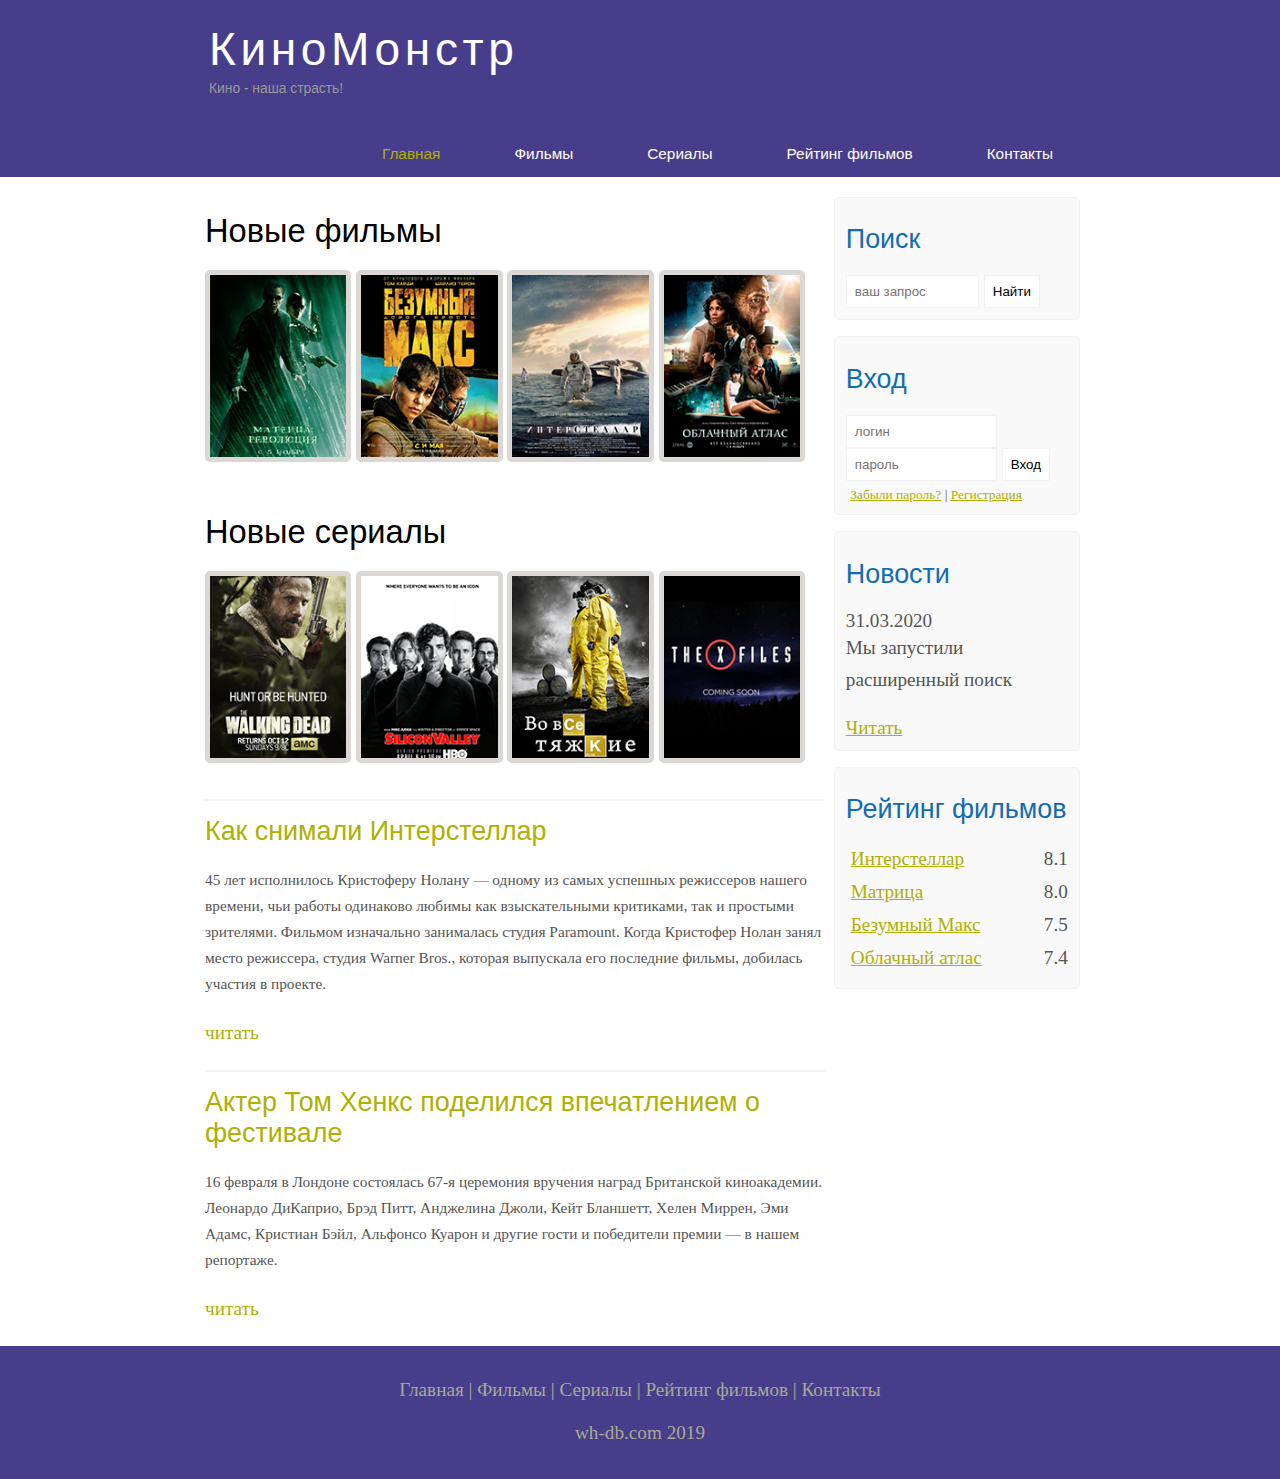
<file: kinomonster/index.html>
<!DOCTYPE html>
<html lang="en">
<head>
	<meta charset="UTF-8">
	<meta name="viewport" content="width=device-width initial-scale=1.0">
	<title>Главная страница</title>
	<meta name="description" content="Киномонстр - это портал о кино">
	<meta name="keywords" content="фильмы, фильмы онлайн, hd">
	<link rel="stylesheet" type="text/css" href="assets/css/style.css">
</head>
<body>

	<div class="main">
		<div class="header">
			<div class="logo">
				<div class="logotext">
					<h1><a href="index.html">КиноМонстр</a></h1>
					<h2>Кино - наша страсть!</h2>
				</div>
			</div>
			<div class="menubar">
				<ul class="menu">
					<li class="selected"><a href="index.html">Главная</a> </li>
					<li><a href="films.html">Фильмы</a> </li>
					<li><a href="#">Сериалы</a> </li>
					<li><a href="rating.html">Рейтинг фильмов</a> </li>
					<li><a href="contact.html">Контакты</a> </li>
				</ul>
			</div>
		</div>
		<div class="site_content">
			<div class="sidebar_container">
				<div class="sidebar">
					<h2>Поиск</h2>
					<form method="post" action="#" id="search_form">
						<input type="search" name="search_field" placeholder="ваш запрос"/>
						<input type="submit" class="btn" value="Найти"/>
					</form>
				</div>

				<div class="sidebar">
					<h2>Вход</h2>
					<form method="post" action="#" id="login">
						<input type="text" name="login_field" placeholder="логин"/>
						<input type="password" name="password_field" placeholder="пароль"/>
						<input type="submit" class="btn" value="Вход"/>
						<div class="lables_passreg_text">
							<span><a href="#">Забыли пароль?</a></span> | <span><a href="#">Регистрация</a></span>
						</div>
					</form>
				</div>

				<div class="sidebar">
					<h2>Новости</h2>
					<span>31.03.2020</span>
					<p>Мы запустили расширенный поиск</p>
					<a href="#">Читать</a>
				</div>

				<div class="sidebar">
					<h2>Рейтинг фильмов</h2>
					<ul>
						<li><a href="show.html">Интерстеллар</a><span class="rating_sidebar">8.1</span></li>
						<li><a href="show3.html">Матрица</a><span class="rating_sidebar">8.0</span></li>
						<li><a href="show2.html">Безумный Макс</a><span class="rating_sidebar">7.5</span></li>
						<li><a href="show4.html">Облачный атлас</a><span class="rating_sidebar">7.4</span></li>
					</ul>
				</div>
			</div>

			<div class="content">
				<h1>Новые фильмы</h1>
				<div class="films_block">
					<a href="#"><img src="assets/img/matrix.png"></a>
					<a href="#"><img src="assets/img/max.png"></a>
					<a href="#"><img src="assets/img/inter.png"></a>
					<a href="#"><img src="assets/img/cloud.png"></a>
				</div>

				<h1>Новые сериалы</h1>
				<div class="films_block">
					<a href="#"><img src="assets/img/dead.png"></a>
					<a href="#"><img src="assets/img/silicon.png"></a>
					<a href="#"><img src="assets/img/breakingbad.png"></a>
					<a href="#"><img src="assets/img/xfiles.png"></a>
				</div>

				<div class="posts">

					<hr>
					<h2><a href="#">Как снимали Интерстеллар</a></h2>
					<div class="posts_content">
						<p>
							45 лет исполнилось Кристоферу Нолану — одному из самых успешных режиссеров нашего времени, чьи работы одинаково любимы как взыскательными критиками, так и простыми зрителями. Фильмом изначально занималась студия Paramount. Когда Кристофер Нолан занял место режиссера, студия Warner Bros., которая выпускала его последние фильмы, добилась участия в проекте.
						</p>

					</div>
					<p><a href="#">читать</a></p>

					<hr>
		            <h2><a href="#">Актер Том Хенкс поделился впечатлением о фестивале</a></h2>
		            <div class="posts_content">
		              <p>16 февраля в Лондоне состоялась 67-я церемония вручения наград Британской киноакадемии. Леонардо ДиКаприо, Брэд Питт, Анджелина Джоли, Кейт Бланшетт, Хелен Миррен, Эми Адамс, Кристиан Бэйл, Альфонсо Куарон и другие гости и победители премии — в нашем репортаже.</p>
		            </div>
		            <p><a href="#">читать</a></p>

				</div>

			</div>
		</div>

		<div class="footer">
			<p>
				<a href="index.html">Главная</a> |
				<a href="films.html">Фильмы</a> |
				<a href="#">Сериалы</a> |
				<a href="rating.html">Рейтинг фильмов</a> |
				<a href="contact.html">Контакты</a>
			</p>
			<p>wh-db.com 2019</p>
		</div>
	</div>

</body>
</html>
</file>
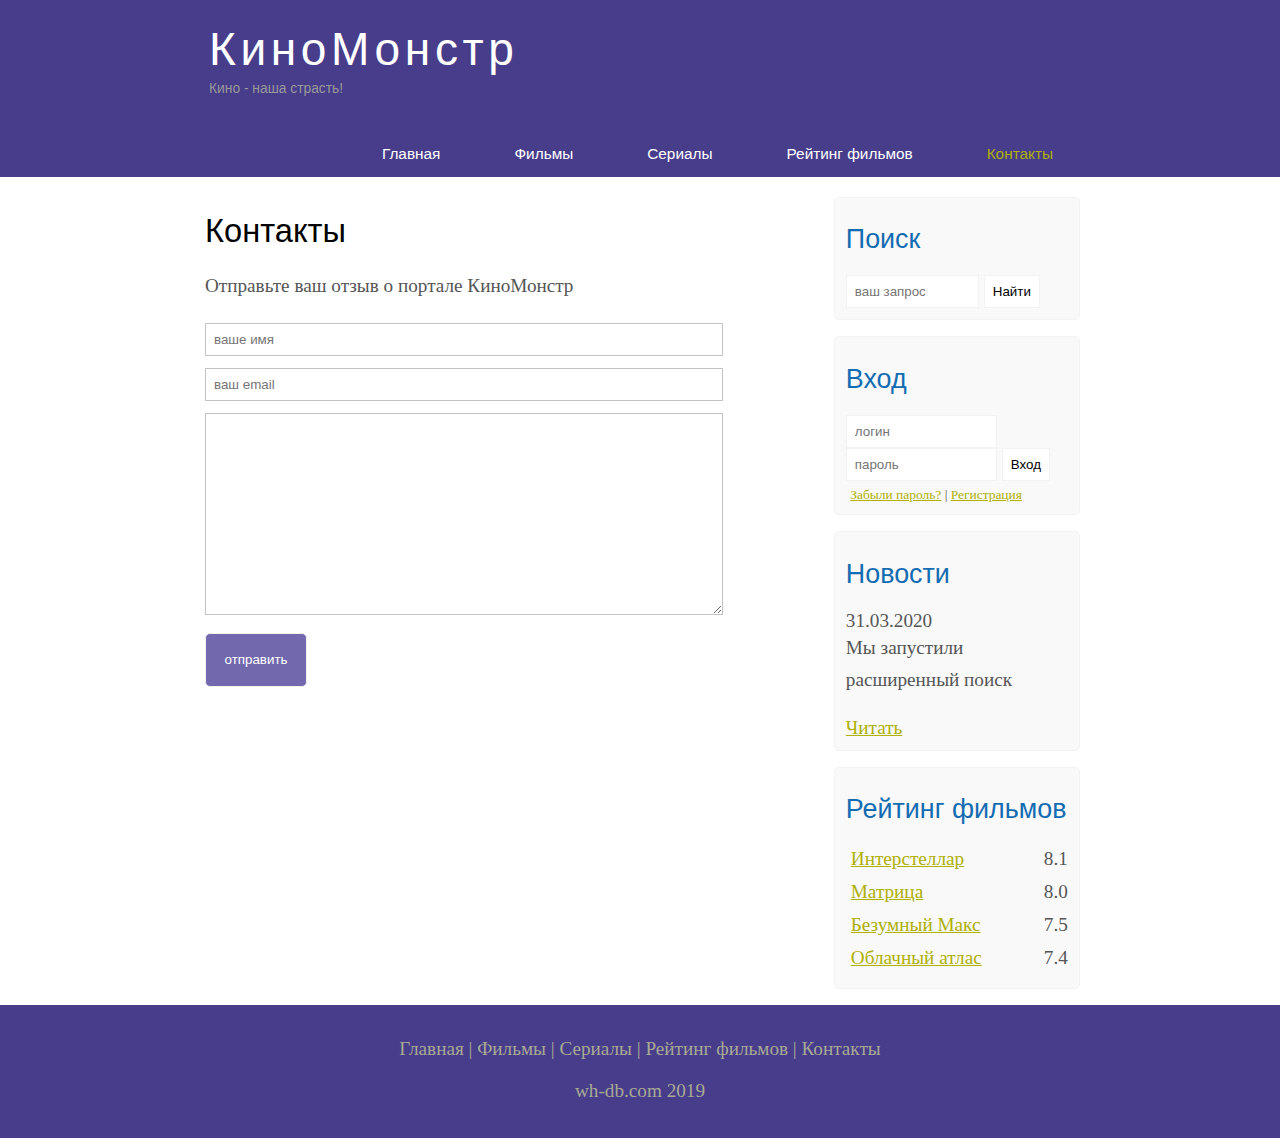
<file: kinomonster/contact.html>
<!DOCTYPE html>
<html lang="en">
<head>
	<meta charset="UTF-8">
	<meta name="viewport" content="width=device-width initial-scale=1.0">
	<title>Контакты</title>
	<meta name="description" content="Киномонстр - это портал о кино">
	<meta name="keywords" content="фильмы, фильмы онлайн, hd">
	<link rel="stylesheet" type="text/css" href="assets/css/style.css">
</head>
<body>

	<div class="main">
		<div class="header">
			<div class="logo">
				<div class="logotext">
					<h1><a href="index.html">КиноМонстр</a></h1>
					<h2>Кино - наша страсть!</h2>
				</div>
			</div>
			<div class="menubar">
				<ul class="menu">
					<li><a href="index.html">Главная</a> </li>
					<li><a href="films.html">Фильмы</a> </li>
					<li><a href="#">Сериалы</a> </li>
					<li><a href="rating.html">Рейтинг фильмов</a> </li>
					<li class="selected"><a href="#">Контакты</a> </li>
				</ul>
			</div>
		</div>
		<div class="site_content">
			<div class="sidebar_container">
				<div class="sidebar">
					<h2>Поиск</h2>
					<form method="post" action="#" id="search_form">
						<input type="search" name="search_field" placeholder="ваш запрос"/>
						<input type="submit" class="btn" value="Найти"/>
					</form>
				</div>

				<div class="sidebar">
					<h2>Вход</h2>
					<form method="post" action="#" id="login">
						<input type="text" name="login_field" placeholder="логин"/>
						<input type="password" name="password_field" placeholder="пароль"/>
						<input type="submit" class="btn" value="Вход"/>
						<div class="lables_passreg_text">
							<span><a href="#">Забыли пароль?</a></span> | <span><a href="#">Регистрация</a></span>
						</div>
					</form>
				</div>

				<div class="sidebar">
					<h2>Новости</h2>
					<span>31.03.2020</span>
					<p>Мы запустили расширенный поиск</p>
					<a href="#">Читать</a>
				</div>

				<div class="sidebar">
					<h2>Рейтинг фильмов</h2>
					<ul>
						<li><a href="show.html">Интерстеллар</a><span class="rating_sidebar">8.1</span></li>
						<li><a href="show3.html">Матрица</a><span class="rating_sidebar">8.0</span></li>
						<li><a href="show2.html">Безумный Макс</a><span class="rating_sidebar">7.5</span></li>
						<li><a href="show4.html">Облачный атлас</a><span class="rating_sidebar">7.4</span></li>
					</ul>
				</div>
			</div>

			<div class="content">
				
				<h1>Контакты</h1>
				<p>Отправьте ваш отзыв о портале КиноМонстр</p>
	
				<div class="send send_contact">	
					<form method="post" action="#" id="contact">
						<input type="text" name="review_name" placeholder="ваше имя">
						<input type="text" name="review_email" placeholder="ваш email">
						<textarea name="review_text"></textarea>
						<input class="btn" type="submit" value="отправить">
					</form>
				</div>
			</div>

		</div>

		<div class="footer">
			<p>
				<a href="index.html">Главная</a> |
				<a href="films.html">Фильмы</a> |
				<a href="#">Сериалы</a> |
				<a href="rating.html">Рейтинг фильмов</a> |
				<a href="contact.html">Контакты</a>
			</p>
			<p>wh-db.com 2019</p>
		</div>
	</div>

</body>
</html>
</file>
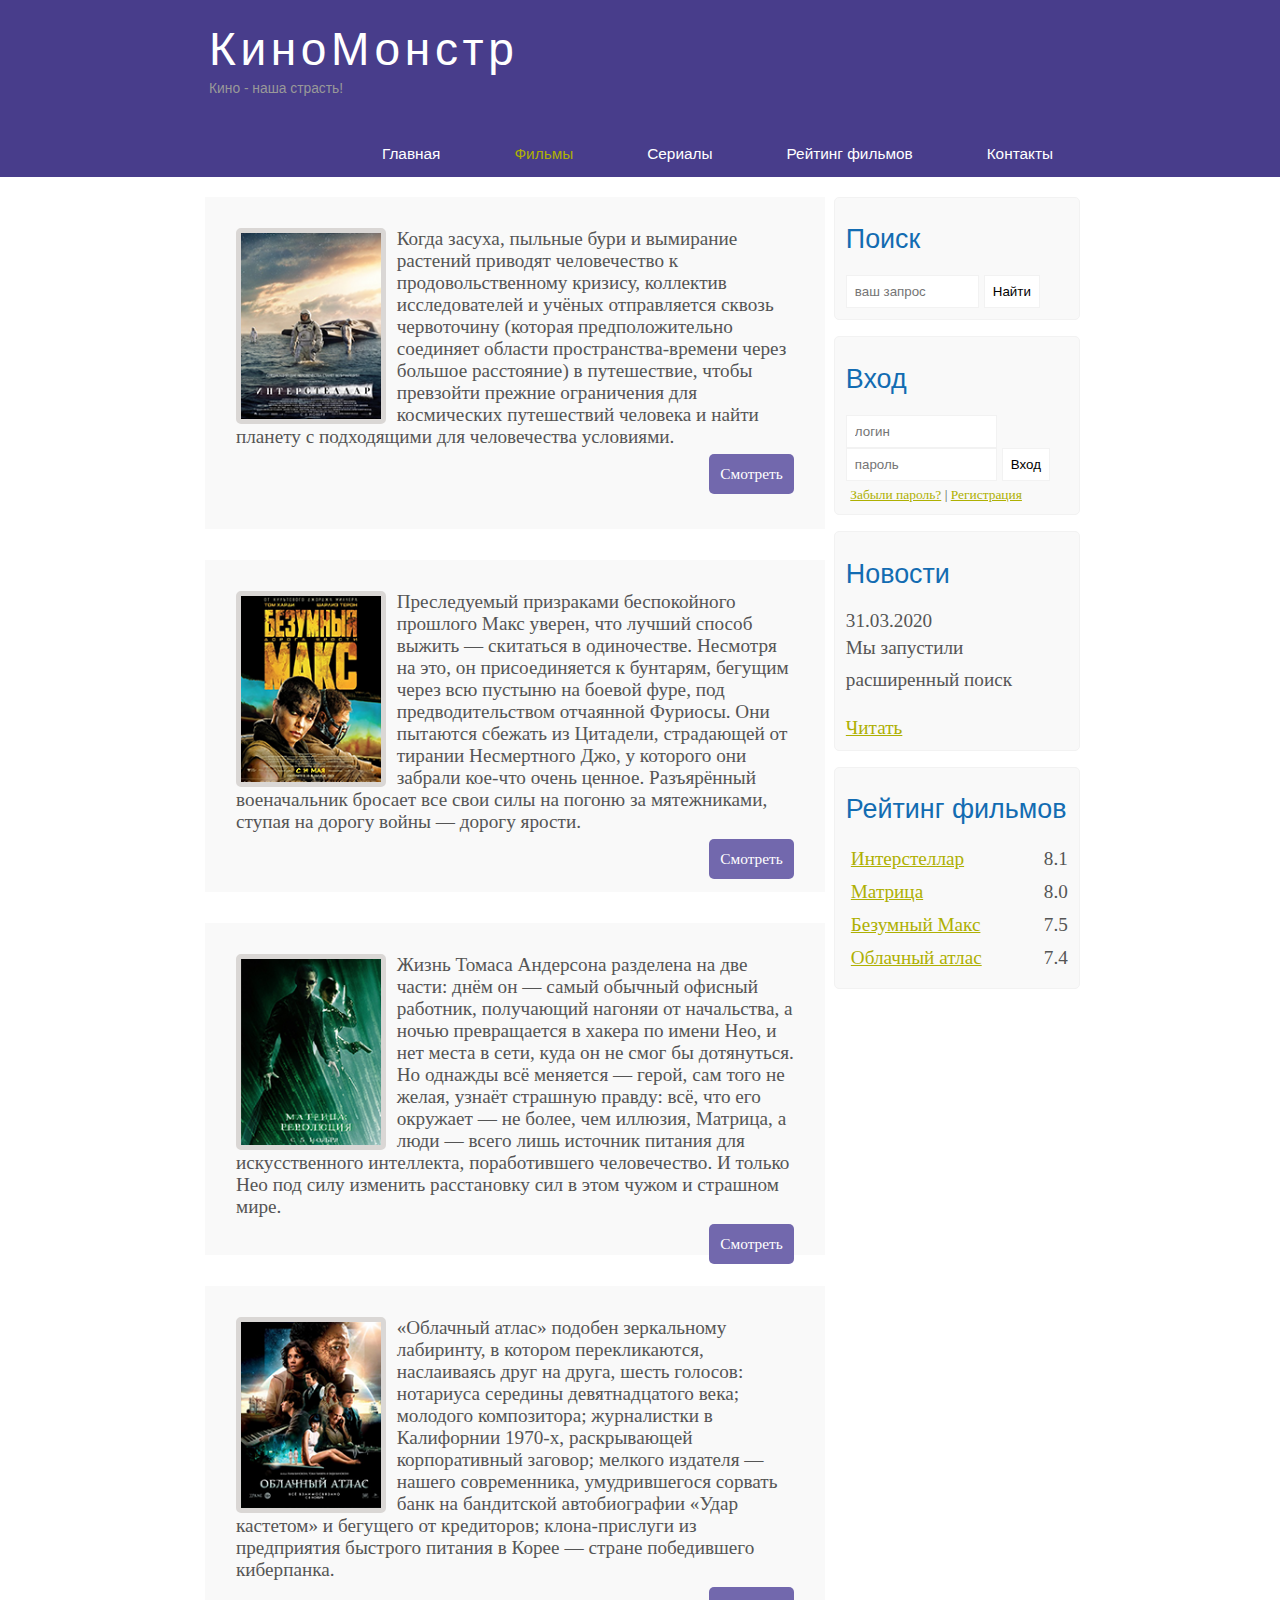
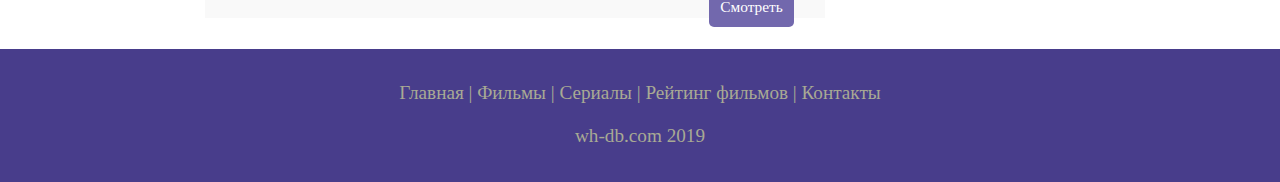
<file: kinomonster/films.html>
<!DOCTYPE html>
<html lang="en">
<head>
	<meta charset="UTF-8">
	<meta name="viewport" content="width=device-width initial-scale=1.0">
	<title>Фильмы</title>
	<meta name="description" content="Киномонстр - это портал о кино">
	<meta name="keywords" content="фильмы, фильмы онлайн, hd">
	<link rel="stylesheet" type="text/css" href="assets/css/style.css">
</head>
<body>

	<div class="main">
		<div class="header">
			<div class="logo">
				<div class="logotext">
					<h1><a href="index.html">КиноМонстр</a></h1>
					<h2>Кино - наша страсть!</h2>
				</div>
			</div>
			<div class="menubar">
				<ul class="menu">
					<li><a href="index.html">Главная</a> </li>
					<li class="selected"><a href="films.html">Фильмы</a> </li>
					<li><a href="#">Сериалы</a> </li>
					<li><a href="rating.html">Рейтинг фильмов</a> </li>
					<li><a href="contact.html">Контакты</a> </li>
				</ul>
			</div>
		</div>
		<div class="site_content">
			<div class="sidebar_container">
				<div class="sidebar">
					<h2>Поиск</h2>
					<form method="post" action="#" id="search_form">
						<input type="search" name="search_field" placeholder="ваш запрос"/>
						<input type="submit" class="btn" value="Найти"/>
					</form>
				</div>

				<div class="sidebar">
					<h2>Вход</h2>
					<form method="post" action="#" id="login">
						<input type="text" name="login_field" placeholder="логин"/>
						<input type="password" name="password_field" placeholder="пароль"/>
						<input type="submit" class="btn" value="Вход"/>
						<div class="lables_passreg_text">
							<span><a href="#">Забыли пароль?</a></span> | <span><a href="#">Регистрация</a></span>
						</div>
					</form>
				</div>

				<div class="sidebar">
					<h2>Новости</h2>
					<span>31.03.2020</span>
					<p>Мы запустили расширенный поиск</p>
					<a href="#">Читать</a>
				</div>

				<div class="sidebar">
					<h2>Рейтинг фильмов</h2>
					<ul>
						<li><a href="show.html">Интерстеллар</a><span class="rating_sidebar">8.1</span></li>
						<li><a href="show3.html">Матрица</a><span class="rating_sidebar">8.0</span></li>
						<li><a href="show2.html">Безумный Макс</a><span class="rating_sidebar">7.5</span></li>
						<li><a href="show4.html">Облачный атлас</a><span class="rating_sidebar">7.4</span></li>
					</ul>
				</div>
			</div>



			<div class="content">
				<div class="info_film">
					<img src="assets/img/inter.png">
					Когда засуха, пыльные бури и вымирание растений приводят человечество к продовольственному кризису, коллектив исследователей и учёных отправляется сквозь червоточину (которая предположительно соединяет области пространства-времени через большое расстояние) в путешествие, чтобы превзойти прежние ограничения для космических путешествий человека и найти планету с подходящими для человечества условиями.
					<div class="button"><a href="show.html">Смотреть</a></div>
				</div>

				<div class="info_film">
					<img src="assets/img/max.png">
					Преследуемый призраками беспокойного прошлого Макс уверен, что лучший способ выжить — скитаться в одиночестве. Несмотря на это, он присоединяется к бунтарям, бегущим через всю пустыню на боевой фуре, под предводительством отчаянной Фуриосы.
					Они пытаются сбежать из Цитадели, страдающей от тирании Несмертного Джо, у которого они забрали кое-что очень ценное. Разъярённый военачальник бросает все свои силы на погоню за мятежниками, ступая на дорогу войны — дорогу ярости.
					<div class="button"><a href="show2.html">Смотреть</a></div>
				</div>

				<div class="info_film">
					<img src="assets/img/matrix.png">
					Жизнь Томаса Андерсона разделена на две части: днём он — самый обычный офисный работник, получающий нагоняи от начальства, а ночью превращается в хакера по имени Нео, и нет места в сети, куда он не смог бы дотянуться. Но однажды всё меняется — герой, сам того не желая, узнаёт страшную правду: всё, что его окружает — не более, чем иллюзия, Матрица, а люди — всего лишь источник питания для искусственного интеллекта, поработившего человечество. И только Нео под силу изменить расстановку сил в этом чужом и страшном мире.
					<div class="button"><a href="show3.html">Смотреть</a></div>
				</div>

				<div class="info_film">
					<img src="assets/img/cloud.png">
					«Облачный атлас» подобен зеркальному лабиринту, в котором перекликаются, наслаиваясь друг на друга, шесть голосов: нотариуса середины девятнадцатого века; молодого композитора; журналистки в Калифорнии 1970-х, раскрывающей корпоративный заговор; мелкого издателя — нашего современника, умудрившегося сорвать банк на бандитской автобиографии «Удар кастетом» и бегущего от кредиторов; клона-прислуги из предприятия быстрого питания в Корее — стране победившего киберпанка.
					<div class="button"><a href="show4.html">Смотреть</a></div>
				</div>
				
			</div>

		</div>

		<div class="footer">
			<p>
				<a href="index.html">Главная</a> |
				<a href="films.html">Фильмы</a> |
				<a href="#">Сериалы</a> |
				<a href="rating.html">Рейтинг фильмов</a> |
				<a href="contact.html">Контакты</a>
			</p>
			<p>wh-db.com 2019</p>
		</div>
	</div>

</body>
</html>
</file>
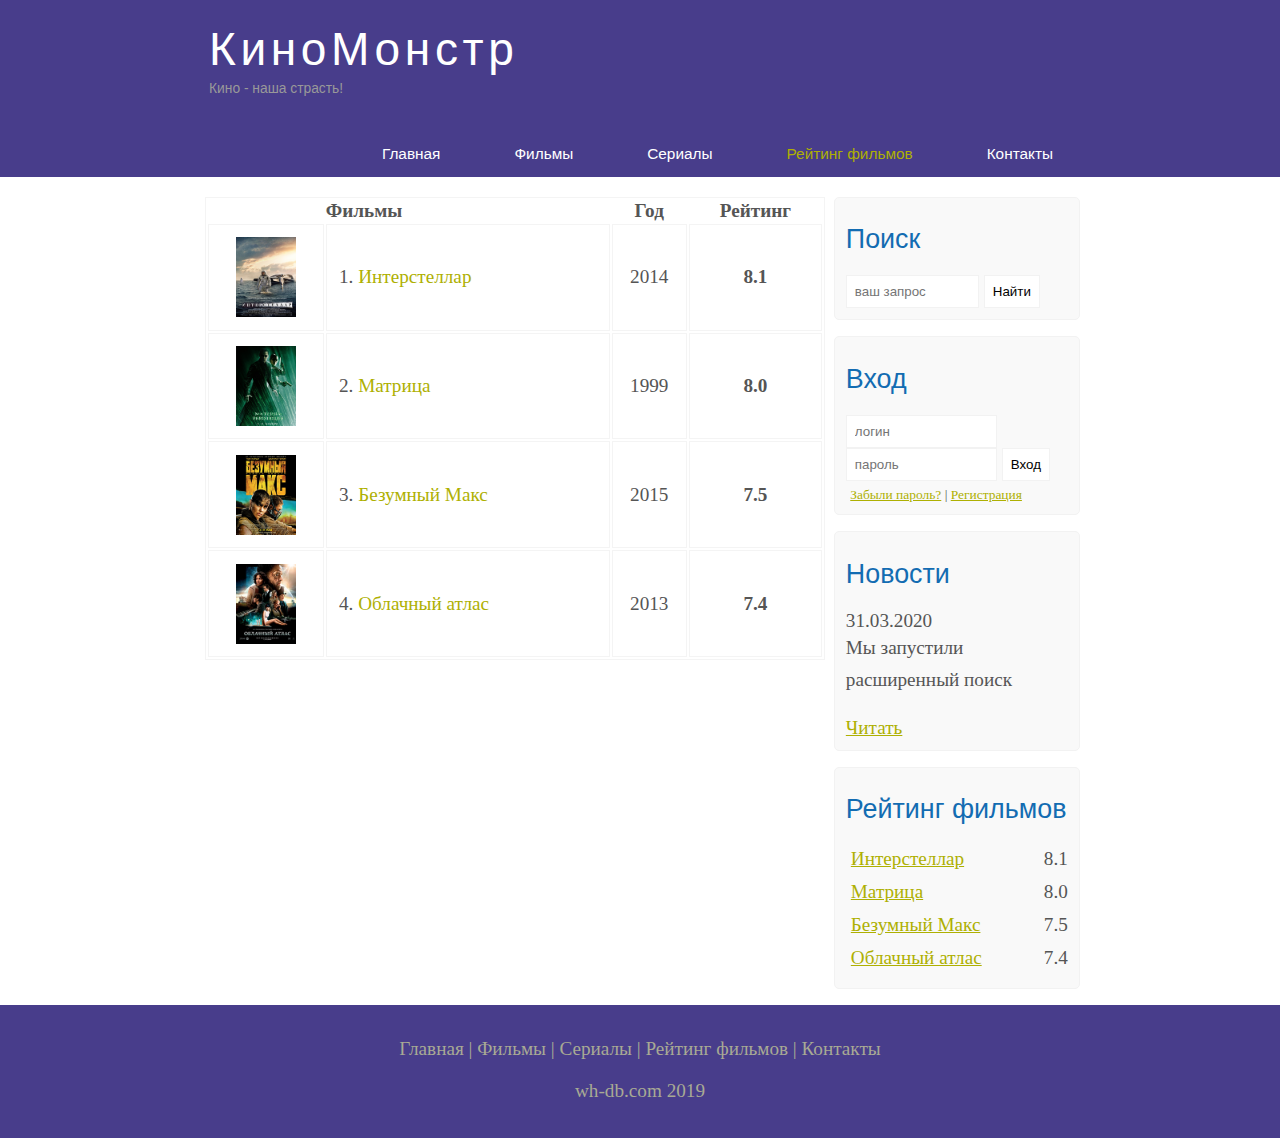
<file: kinomonster/rating.html>
<!DOCTYPE html>
<html lang="en">
<head>
	<meta charset="UTF-8">
	<meta name="viewport" content="width=device-width initial-scale=1.0">
	<title>Рейтинг фильмов</title>
	<meta name="description" content="Киномонстр - это портал о кино">
	<meta name="keywords" content="фильмы, фильмы онлайн, hd">
	<link rel="stylesheet" type="text/css" href="assets/css/style.css">
</head>
<body>

	<div class="main">
		<div class="header">
			<div class="logo">
				<div class="logotext">
					<h1><a href="index.html">КиноМонстр</a></h1>
					<h2>Кино - наша страсть!</h2>
				</div>
			</div>
			<div class="menubar">
				<ul class="menu">
					<li><a href="index.html">Главная</a> </li>
					<li><a href="films.html">Фильмы</a> </li>
					<li><a href="#">Сериалы</a> </li>
					<li class="selected"><a href="rating.html">Рейтинг фильмов</a> </li>
					<li><a href="contact.html">Контакты</a> </li>
				</ul>
			</div>
		</div>
		<div class="site_content">
			<div class="sidebar_container">
				<div class="sidebar">
					<h2>Поиск</h2>
					<form method="post" action="#" id="search_form">
						<input type="search" name="search_field" placeholder="ваш запрос"/>
						<input type="submit" class="btn" value="Найти"/>
					</form>
				</div>

				<div class="sidebar">
					<h2>Вход</h2>
					<form method="post" action="#" id="login">
						<input type="text" name="login_field" placeholder="логин"/>
						<input type="password" name="password_field" placeholder="пароль"/>
						<input type="submit" class="btn" value="Вход"/>
						<div class="lables_passreg_text">
							<span><a href="#">Забыли пароль?</a></span> | <span><a href="#">Регистрация</a></span>
						</div>
					</form>
				</div>

				<div class="sidebar">
					<h2>Новости</h2>
					<span>31.03.2020</span>
					<p>Мы запустили расширенный поиск</p>
					<a href="#">Читать</a>
				</div>

				<div class="sidebar">
					<h2>Рейтинг фильмов</h2>
					<ul>
						<li><a href="show.html">Интерстеллар</a><span class="rating_sidebar">8.1</span></li>
						<li><a href="show3.html">Матрица</a><span class="rating_sidebar">8.0</span></li>
						<li><a href="show2.html">Безумный Макс</a><span class="rating_sidebar">7.5</span></li>
						<li><a href="show4.html">Облачный атлас</a><span class="rating_sidebar">7.4</span></li>
					</ul>
				</div>
			</div>



			<div class="content">
				
				<table>
					<tr>
						<th></th>
						<th>Фильмы</th>
						<th class="center">Год</th>
						<th class="center">Рейтинг</th>
					</tr>
					<tr>
						<td class="center"><img src="assets/img/inter.png"></td>
						<td>1. <a href="show.html">Интерстеллар</a></td>
						<td class="center">2014</td>
						<td class="center rating">8.1</td>
					</tr>
					<tr>
						<td class="center"><img src="assets/img/matrix.png"></td>
						<td>2. <a href="show.html">Матрица</a></td>
						<td class="center">1999</td>
						<td class="center rating">8.0</td>
					</tr>
					<tr>
						<td class="center"><img src="assets/img/max.png"></td>
						<td>3. <a href="show.html">Безумный Макс</a></td>
						<td class="center">2015</td>
						<td class="center rating">7.5</td>
					</tr>
					<tr>
						<td class="center"><img src="assets/img/cloud.png"></td>
						<td>4. <a href="show.html">Облачный атлас</a></td>
						<td class="center">2013</td>
						<td class="center rating">7.4</td>
					</tr>
					

				</table>
				
			</div>

		</div>

		<div class="footer">
			<p>
				<a href="index.html">Главная</a> |
				<a href="films.html">Фильмы</a> |
				<a href="#">Сериалы</a> |
				<a href="rating.html">Рейтинг фильмов</a> |
				<a href="contact.html">Контакты</a>
			</p>
			<p>wh-db.com 2019</p>
		</div>
	</div>

</body>
</html>
</file>
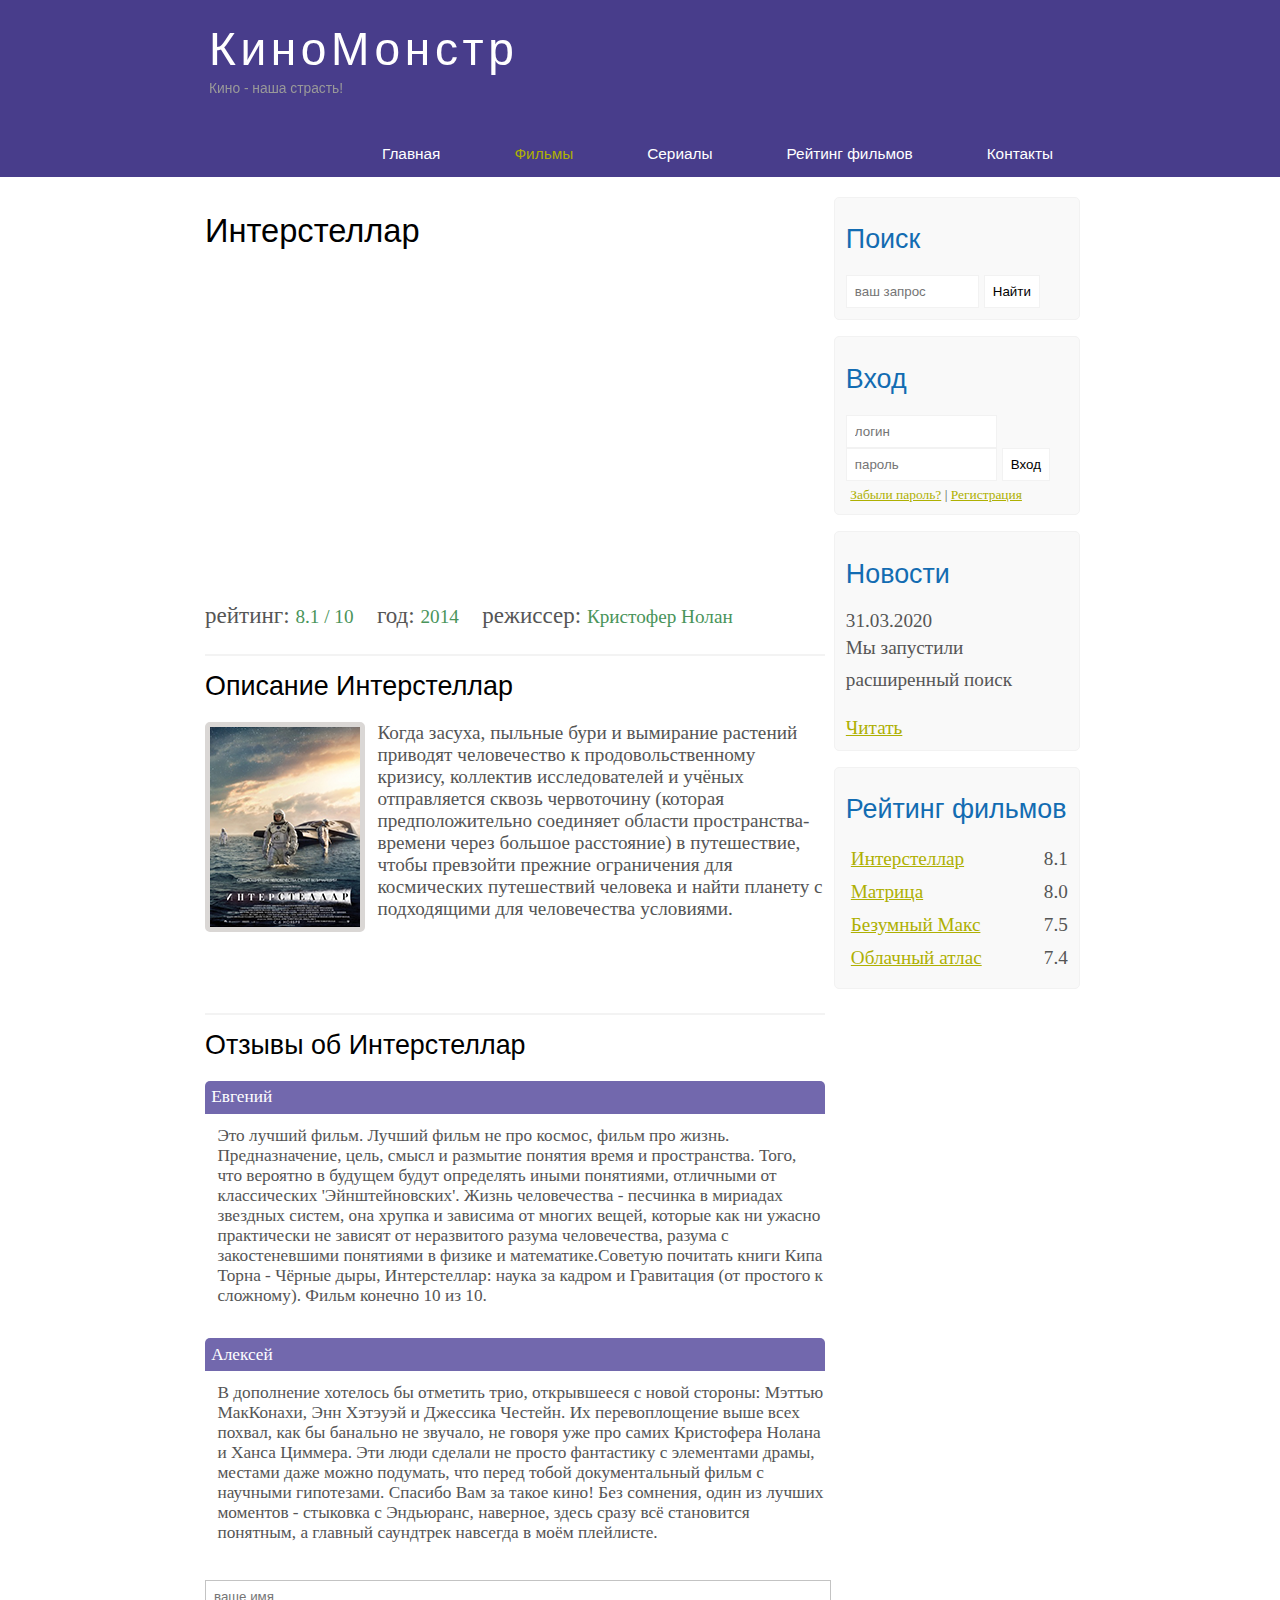
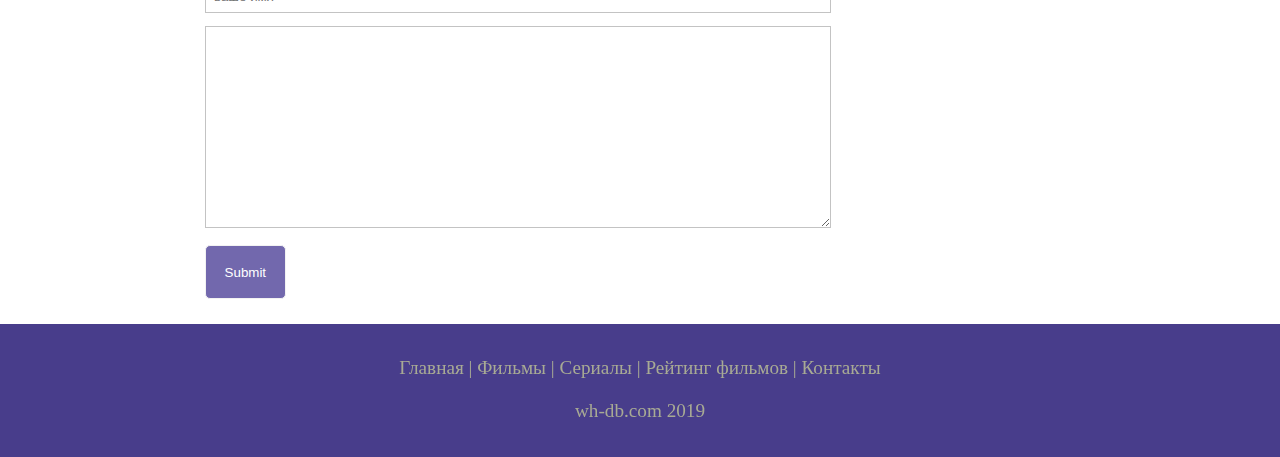
<file: kinomonster/show.html>
<!DOCTYPE html>
<html lang="en">
<head>
	<meta charset="UTF-8">
	<meta name="viewport" content="width=device-width initial-scale=1.0">
	<title>Интерстеллар</title>
	<meta name="description" content="Киномонстр - это портал о кино">
	<meta name="keywords" content="фильмы, фильмы онлайн, hd">
	<link rel="stylesheet" type="text/css" href="assets/css/style.css">
</head>
<body>

	<div class="main">
		<div class="header">
			<div class="logo">
				<div class="logotext">
					<h1><a href="index.html">КиноМонстр</a></h1>
					<h2>Кино - наша страсть!</h2>
				</div>
			</div>
			<div class="menubar">
				<ul class="menu">
					<li><a href="index.html">Главная</a> </li>
					<li class="selected"><a href="films.html">Фильмы</a> </li>
					<li><a href="#">Сериалы</a> </li>
					<li><a href="rating.html">Рейтинг фильмов</a> </li>
					<li><a href="contact.html">Контакты</a> </li>
				</ul>
			</div>
		</div>
		<div class="site_content">
			<div class="sidebar_container">
				<div class="sidebar">
					<h2>Поиск</h2>
					<form method="post" action="#" id="search_form">
						<input type="search" name="search_field" placeholder="ваш запрос"/>
						<input type="submit" class="btn" value="Найти"/>
					</form>
				</div>

				<div class="sidebar">
					<h2>Вход</h2>
					<form method="post" action="#" id="login">
						<input type="text" name="login_field" placeholder="логин"/>
						<input type="password" name="password_field" placeholder="пароль"/>
						<input type="submit" class="btn" value="Вход"/>
						<div class="lables_passreg_text">
							<span><a href="#">Забыли пароль?</a></span> | <span><a href="#">Регистрация</a></span>
						</div>
					</form>
				</div>

				<div class="sidebar">
					<h2>Новости</h2>
					<span>31.03.2020</span>
					<p>Мы запустили расширенный поиск</p>
					<a href="#">Читать</a>
				</div>

				<div class="sidebar">
					<h2>Рейтинг фильмов</h2>
					<ul>
						<li><a href="show.html">Интерстеллар</a><span class="rating_sidebar">8.1</span></li>
						<li><a href="show3.html">Матрица</a><span class="rating_sidebar">8.0</span></li>
						<li><a href="show2.html">Безумный Макс</a><span class="rating_sidebar">7.5</span></li>
						<li><a href="show4.html">Облачный атлас</a><span class="rating_sidebar">7.4</span></li>
					</ul>
				</div>
			</div>

			<div class="content">
				<h1>Интерстеллар</h1>

				<iframe width="560" height="315" src="https://www.youtube.com/embed/qcPfI0y7wRU" frameborder="0" allow="accelerometer; autoplay; encrypted-media; gyroscope; picture-in-picture" allowfullscreen>
				</iframe>

				<div class="info_film_page">
					<span class="label">рейтинг: </span><span class="value">8.1 / 10</span>
					<span class="label">год: </span><span class="value">2014</span>
					<span class="label">режиссер: </span><span class="value">Кристофер Нолан</span>
				</div>
				<hr>

				<h2>Описание Интерстеллар</h2>
				<div class="description_film">
					<img src="assets/img/inter.png">

					Когда засуха, пыльные бури и вымирание растений приводят человечество к продовольственному кризису, коллектив исследователей и учёных отправляется сквозь червоточину (которая предположительно соединяет области пространства-времени через большое расстояние) в путешествие, чтобы превзойти прежние ограничения для космических путешествий человека и найти планету с подходящими для человечества условиями.
				</div>

				<hr>
				<h2>Отзывы об Интерстеллар</h2>
				<div class="reviews">
					<div class="reviews_name">Евгений</div>
					<div class="reviews_text">Это лучший фильм. Лучший фильм не про космос, фильм про жизнь. Предназначение, цель, смысл и размытие понятия время и пространства. Того, что вероятно в будущем будут определять иными понятиями, отличными от классических 'Эйнштейновских'. Жизнь человечества - песчинка в мириадах звездных систем, она хрупка и зависима от многих вещей, которые как ни ужасно практически не зависят от неразвитого разума человечества, разума с закостеневшими понятиями в физике и математике.Советую почитать книги Кипа Торна - Чёрные дыры, Интерстеллар: наука за кадром и Гравитация (от простого к сложному). Фильм конечно 10 из 10.
					</div>

					<br>

					<div class="reviews_name">Алексей</div>
					<div class="reviews_text">В дополнение хотелось бы отметить трио, открывшееся с новой стороны: Мэттью МакКонахи, Энн Хэтэуэй и Джессика Честейн. Их перевоплощение выше всех похвал, как бы банально не звучало, не говоря уже про самих Кристофера Нолана и Ханса Циммера. Эти люди сделали не просто фантастику с элементами драмы, местами даже можно подумать, что перед тобой документальный фильм с научными гипотезами. Спасибо Вам за такое кино! Без сомнения, один из лучших моментов - стыковка с Эндьюранс, наверное, здесь сразу всё становится понятным, а главный саундтрек навсегда в моём плейлисте.
					</div>
				</div>

				<div class="send">
					
					<form method="post" action="#" id="review">
						<input type="text" name="review_name" placeholder="ваше имя">
						<textarea name="review_text"></textarea>
						<input type="submit" name="Отправить">
					</form>
				</div>

			</div>
		</div>

		<div class="footer">
			<p>
				<a href="index.html">Главная</a> |
				<a href="films.html">Фильмы</a> |
				<a href="#">Сериалы</a> |
				<a href="rating.html">Рейтинг фильмов</a> |
				<a href="contact.html">Контакты</a>
			</p>
			<p>wh-db.com 2019</p>
		</div>
	</div>

</body>
</html>
</file>
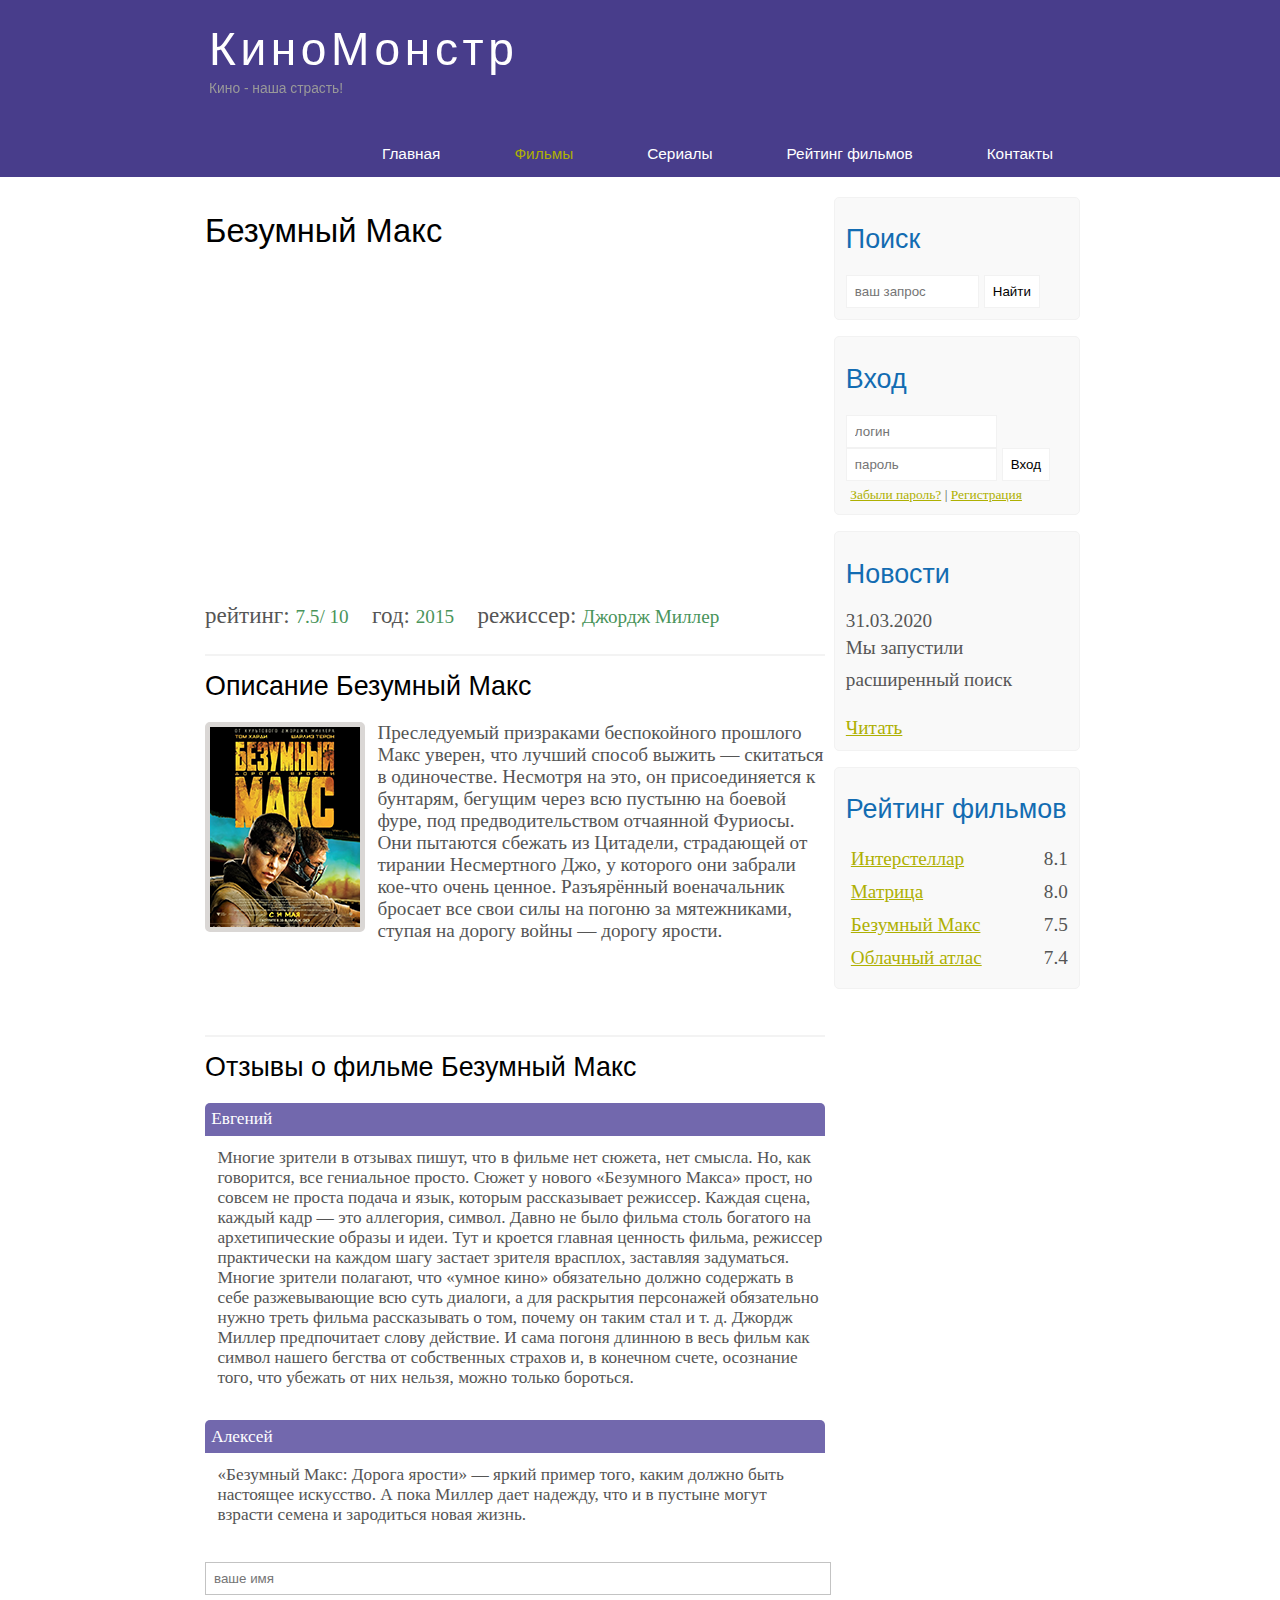
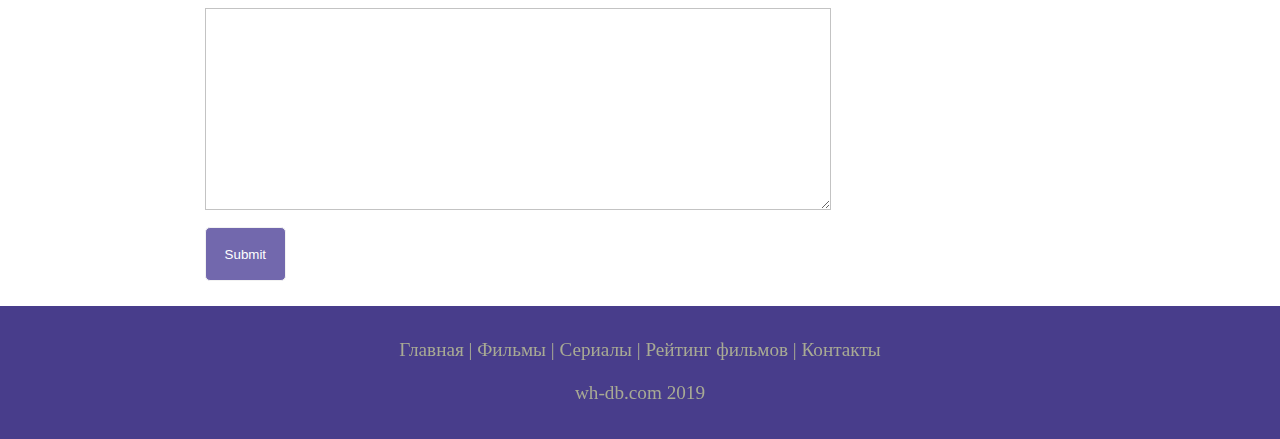
<file: kinomonster/show2.html>
<!DOCTYPE html>
<html lang="en">
<head>
	<meta charset="UTF-8">
	<meta name="viewport" content="width=device-width initial-scale=1.0">
	<title>Безумный Макс</title>
	<meta name="description" content="Киномонстр - это портал о кино">
	<meta name="keywords" content="фильмы, фильмы онлайн, hd">
	<link rel="stylesheet" type="text/css" href="assets/css/style.css">
</head>
<body>

	<div class="main">
		<div class="header">
			<div class="logo">
				<div class="logotext">
					<h1><a href="index.html">КиноМонстр</a></h1>
					<h2>Кино - наша страсть!</h2>
				</div>
			</div>
			<div class="menubar">
				<ul class="menu">
					<li><a href="index.html">Главная</a> </li>
					<li class="selected"><a href="films.html">Фильмы</a> </li>
					<li><a href="#">Сериалы</a> </li>
					<li><a href="rating.html">Рейтинг фильмов</a> </li>
					<li><a href="contact.html">Контакты</a> </li>
				</ul>
			</div>
		</div>
		<div class="site_content">
			<div class="sidebar_container">
				<div class="sidebar">
					<h2>Поиск</h2>
					<form method="post" action="#" id="search_form">
						<input type="search" name="search_field" placeholder="ваш запрос"/>
						<input type="submit" class="btn" value="Найти"/>
					</form>
				</div>

				<div class="sidebar">
					<h2>Вход</h2>
					<form method="post" action="#" id="login">
						<input type="text" name="login_field" placeholder="логин"/>
						<input type="password" name="password_field" placeholder="пароль"/>
						<input type="submit" class="btn" value="Вход"/>
						<div class="lables_passreg_text">
							<span><a href="#">Забыли пароль?</a></span> | <span><a href="#">Регистрация</a></span>
						</div>
					</form>
				</div>

				<div class="sidebar">
					<h2>Новости</h2>
					<span>31.03.2020</span>
					<p>Мы запустили расширенный поиск</p>
					<a href="#">Читать</a>
				</div>

				<div class="sidebar">
					<h2>Рейтинг фильмов</h2>
					<ul>
						<li><a href="show.html">Интерстеллар</a><span class="rating_sidebar">8.1</span></li>
						<li><a href="show3.html">Матрица</a><span class="rating_sidebar">8.0</span></li>
						<li><a href="show2.html">Безумный Макс</a><span class="rating_sidebar">7.5</span></li>
						<li><a href="show4.html">Облачный атлас</a><span class="rating_sidebar">7.4</span></li>
					</ul>
				</div>
			</div>

			<div class="content">
				<h1>Безумный Макс</h1>

				<iframe width="560" height="315" src="https://www.youtube.com/embed/an_MiUmpgs0" frameborder="0" allow="accelerometer; autoplay; encrypted-media; gyroscope; picture-in-picture" allowfullscreen></iframe>

				<div class="info_film_page">
					<span class="label">рейтинг: </span><span class="value">7.5/ 10</span>
					<span class="label">год: </span><span class="value">2015</span>
					<span class="label">режиссер: </span><span class="value">Джордж Миллер</span>
				</div>
				<hr>

				<h2>Описание Безумный Макс</h2>
				<div class="description_film">
					<img src="assets/img/max.png">

					Преследуемый призраками беспокойного прошлого Макс уверен, что лучший способ выжить — скитаться в одиночестве. Несмотря на это, он присоединяется к бунтарям, бегущим через всю пустыню на боевой фуре, под предводительством отчаянной Фуриосы.
					Они пытаются сбежать из Цитадели, страдающей от тирании Несмертного Джо, у которого они забрали кое-что очень ценное. Разъярённый военачальник бросает все свои силы на погоню за мятежниками, ступая на дорогу войны — дорогу ярости.
				</div>

				<hr>
				<h2>Отзывы о фильме Безумный Макс</h2>
				<div class="reviews">
					<div class="reviews_name">Евгений</div>
					<div class="reviews_text">Многие зрители в отзывах пишут, что в фильме нет сюжета, нет смысла. Но, как говорится, все гениальное просто. Сюжет у нового «Безумного Макса» прост, но совсем не проста подача и язык, которым рассказывает режиссер. Каждая сцена, каждый кадр — это аллегория, символ. Давно не было фильма столь богатого на архетипические образы и идеи. Тут и кроется главная ценность фильма, режиссер практически на каждом шагу застает зрителя врасплох, заставляя задуматься. Многие зрители полагают, что «умное кино» обязательно должно содержать в себе разжевывающие всю суть диалоги, а для раскрытия персонажей обязательно нужно треть фильма рассказывать о том, почему он таким стал и т. д. Джордж Миллер предпочитает слову действие. И сама погоня длинною в весь фильм как символ нашего бегства от собственных страхов и, в конечном счете, осознание того, что убежать от них нельзя, можно только бороться. 
					</div>

					<br>

					<div class="reviews_name">Алексей</div>
					<div class="reviews_text">«Безумный Макс: Дорога ярости» — яркий пример того, каким должно быть настоящее искусство. А пока Миллер дает надежду, что и в пустыне могут взрасти семена и зародиться новая жизнь.
					</div>
				</div>

				<div class="send">
					
					<form method="post" action="#" id="review">
						<input type="text" name="review_name" placeholder="ваше имя">
						<textarea name="review_text"></textarea>
						<input type="submit" name="Отправить">
					</form>
				</div>

			</div>
		</div>

		<div class="footer">
			<p>
				<a href="index.html">Главная</a> |
				<a href="films.html">Фильмы</a> |
				<a href="#">Сериалы</a> |
				<a href="rating.html">Рейтинг фильмов</a> |
				<a href="contact.html">Контакты</a>
			</p>
			<p>wh-db.com 2019</p>
		</div>
	</div>

</body>
</html>
</file>
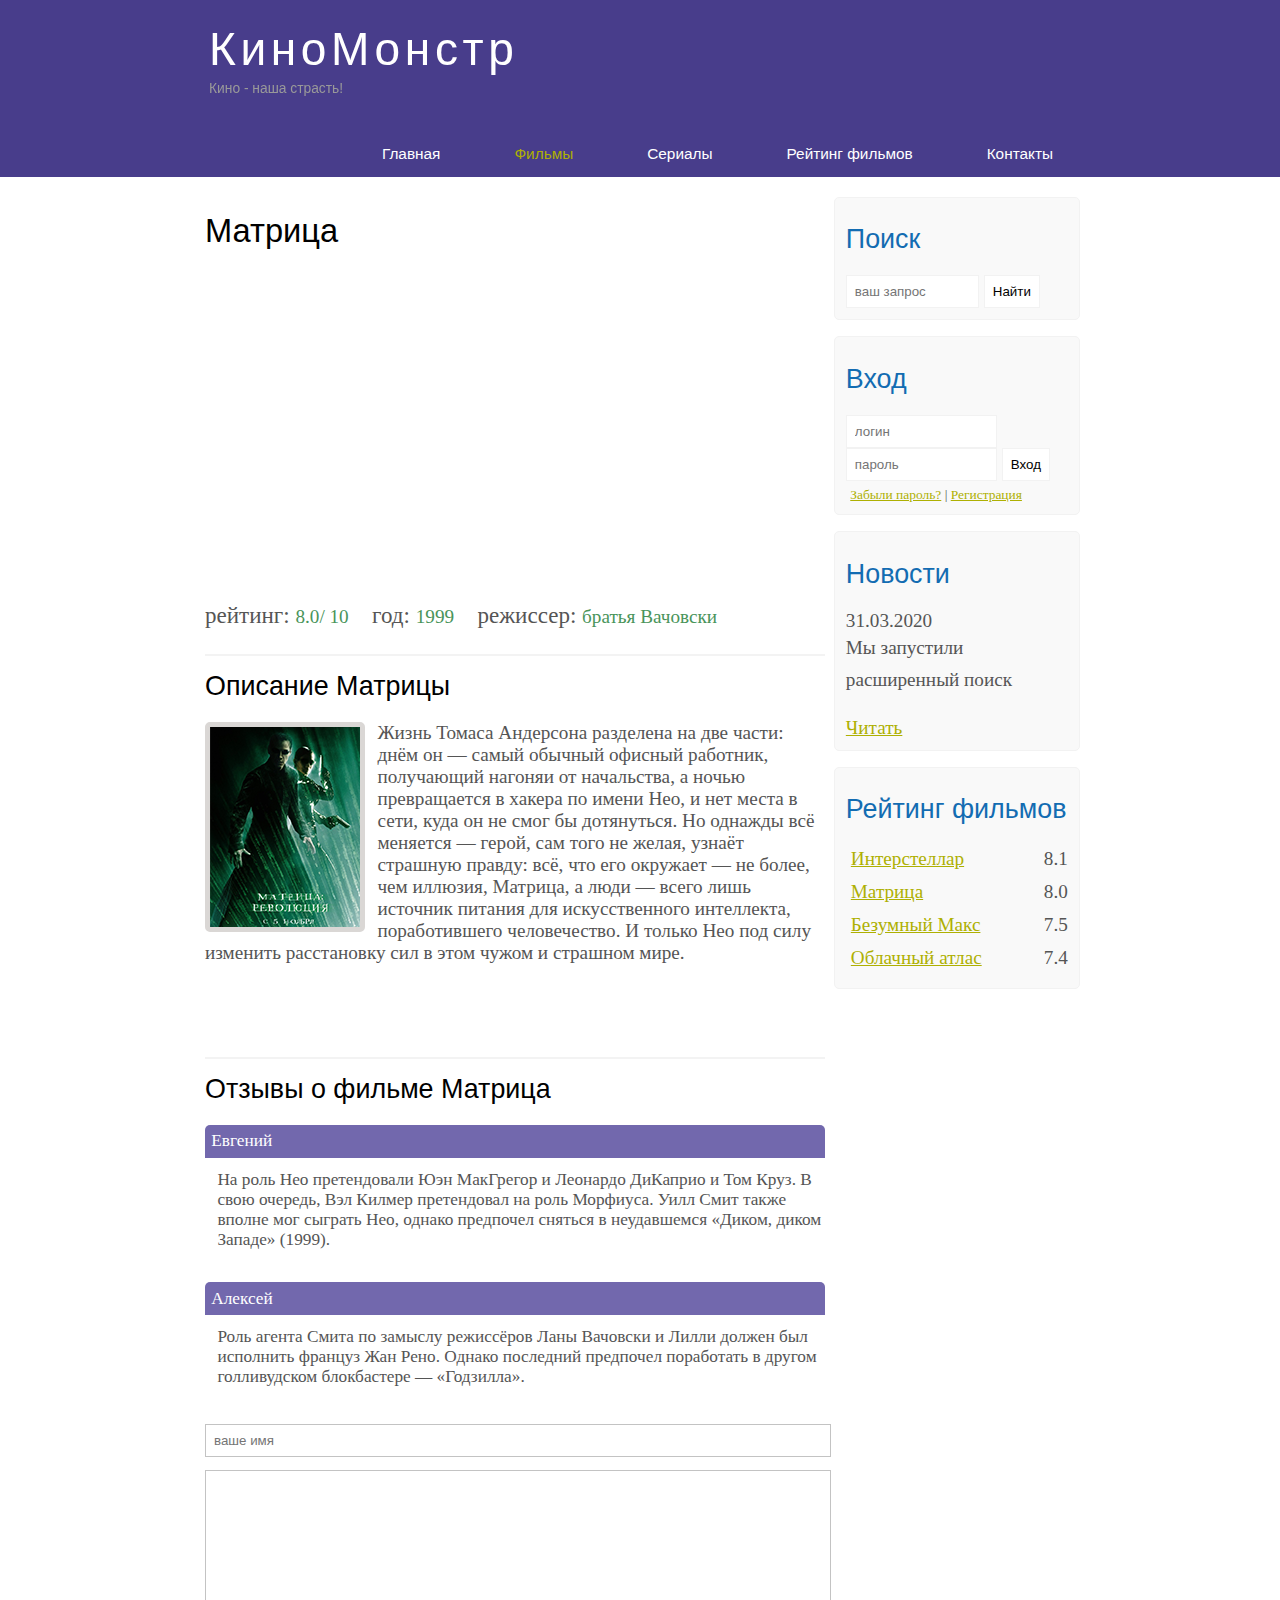
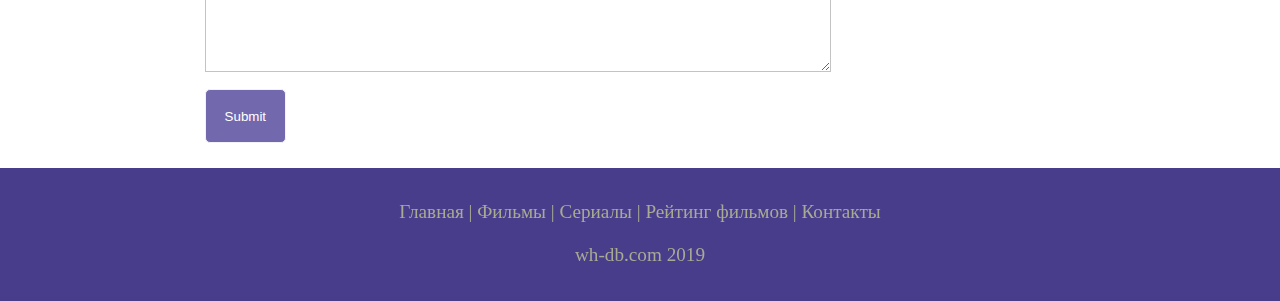
<file: kinomonster/show3.html>
<!DOCTYPE html>
<html lang="en">
<head>
	<meta charset="UTF-8">
	<meta name="viewport" content="width=device-width initial-scale=1.0">
	<title>Матрица</title>
	<meta name="description" content="Киномонстр - это портал о кино">
	<meta name="keywords" content="фильмы, фильмы онлайн, hd">
	<link rel="stylesheet" type="text/css" href="assets/css/style.css">
</head>
<body>

	<div class="main">
		<div class="header">
			<div class="logo">
				<div class="logotext">
					<h1><a href="index.html">КиноМонстр</a></h1>
					<h2>Кино - наша страсть!</h2>
				</div>
			</div>
			<div class="menubar">
				<ul class="menu">
					<li><a href="index.html">Главная</a> </li>
					<li class="selected"><a href="films.html">Фильмы</a> </li>
					<li><a href="#">Сериалы</a> </li>
					<li><a href="rating.html">Рейтинг фильмов</a> </li>
					<li><a href="contact.html">Контакты</a> </li>
				</ul>
			</div>
		</div>
		<div class="site_content">
			<div class="sidebar_container">
				<div class="sidebar">
					<h2>Поиск</h2>
					<form method="post" action="#" id="search_form">
						<input type="search" name="search_field" placeholder="ваш запрос"/>
						<input type="submit" class="btn" value="Найти"/>
					</form>
				</div>

				<div class="sidebar">
					<h2>Вход</h2>
					<form method="post" action="#" id="login">
						<input type="text" name="login_field" placeholder="логин"/>
						<input type="password" name="password_field" placeholder="пароль"/>
						<input type="submit" class="btn" value="Вход"/>
						<div class="lables_passreg_text">
							<span><a href="#">Забыли пароль?</a></span> | <span><a href="#">Регистрация</a></span>
						</div>
					</form>
				</div>

				<div class="sidebar">
					<h2>Новости</h2>
					<span>31.03.2020</span>
					<p>Мы запустили расширенный поиск</p>
					<a href="#">Читать</a>
				</div>

				<div class="sidebar">
					<h2>Рейтинг фильмов</h2>
					<ul>
						<li><a href="show.html">Интерстеллар</a><span class="rating_sidebar">8.1</span></li>
						<li><a href="show3.html">Матрица</a><span class="rating_sidebar">8.0</span></li>
						<li><a href="show2.html">Безумный Макс</a><span class="rating_sidebar">7.5</span></li>
						<li><a href="show4.html">Облачный атлас</a><span class="rating_sidebar">7.4</span></li>
					</ul>
				</div>
			</div>

			<div class="content">
				<h1>Матрица</h1>

				<iframe width="560" height="315" src="https://www.youtube.com/embed/YihPA42fdQ8" frameborder="0" allow="accelerometer; autoplay; encrypted-media; gyroscope; picture-in-picture" allowfullscreen></iframe>

				<div class="info_film_page">
					<span class="label">рейтинг: </span><span class="value">8.0/ 10</span>
					<span class="label">год: </span><span class="value">1999</span>
					<span class="label">режиссер: </span><span class="value">братья Вачовски</span>
				</div>
				<hr>

				<h2>Описание Матрицы</h2>
				<div class="description_film">
					<img src="assets/img/matrix.png">

					Жизнь Томаса Андерсона разделена на две части: днём он — самый обычный офисный работник, получающий нагоняи от начальства, а ночью превращается в хакера по имени Нео, и нет места в сети, куда он не смог бы дотянуться. Но однажды всё меняется — герой, сам того не желая, узнаёт страшную правду: всё, что его окружает — не более, чем иллюзия, Матрица, а люди — всего лишь источник питания для искусственного интеллекта, поработившего человечество. И только Нео под силу изменить расстановку сил в этом чужом и страшном мире.
				</div>

				<hr>
				<h2>Отзывы о фильме Матрица</h2>
				<div class="reviews">
					<div class="reviews_name">Евгений</div>
					<div class="reviews_text">На роль Нео претендовали Юэн МакГрегор и Леонардо ДиКаприо и Том Круз. В свою очередь, Вэл Килмер претендовал на роль Морфиуса. Уилл Смит также вполне мог сыграть Нео, однако предпочел сняться в неудавшемся «Диком, диком Западе» (1999).
					</div>

					<br>

					<div class="reviews_name">Алексей</div>
					<div class="reviews_text">Роль агента Смита по замыслу режиссёров Ланы Вачовски и Лилли должен был исполнить француз Жан Рено. Однако последний предпочел поработать в другом голливудском блокбастере — «Годзилла».
					</div>
				</div>

				<div class="send">
					
					<form method="post" action="#" id="review">
						<input type="text" name="review_name" placeholder="ваше имя">
						<textarea name="review_text"></textarea>
						<input type="submit" name="Отправить">
					</form>
				</div>

			</div>
		</div>

		<div class="footer">
			<p>
				<a href="index.html">Главная</a> |
				<a href="films.html">Фильмы</a> |
				<a href="#">Сериалы</a> |
				<a href="rating.html">Рейтинг фильмов</a> |
				<a href="contact.html">Контакты</a>
			</p>
			<p>wh-db.com 2019</p>
		</div>
	</div>

</body>
</html>
</file>
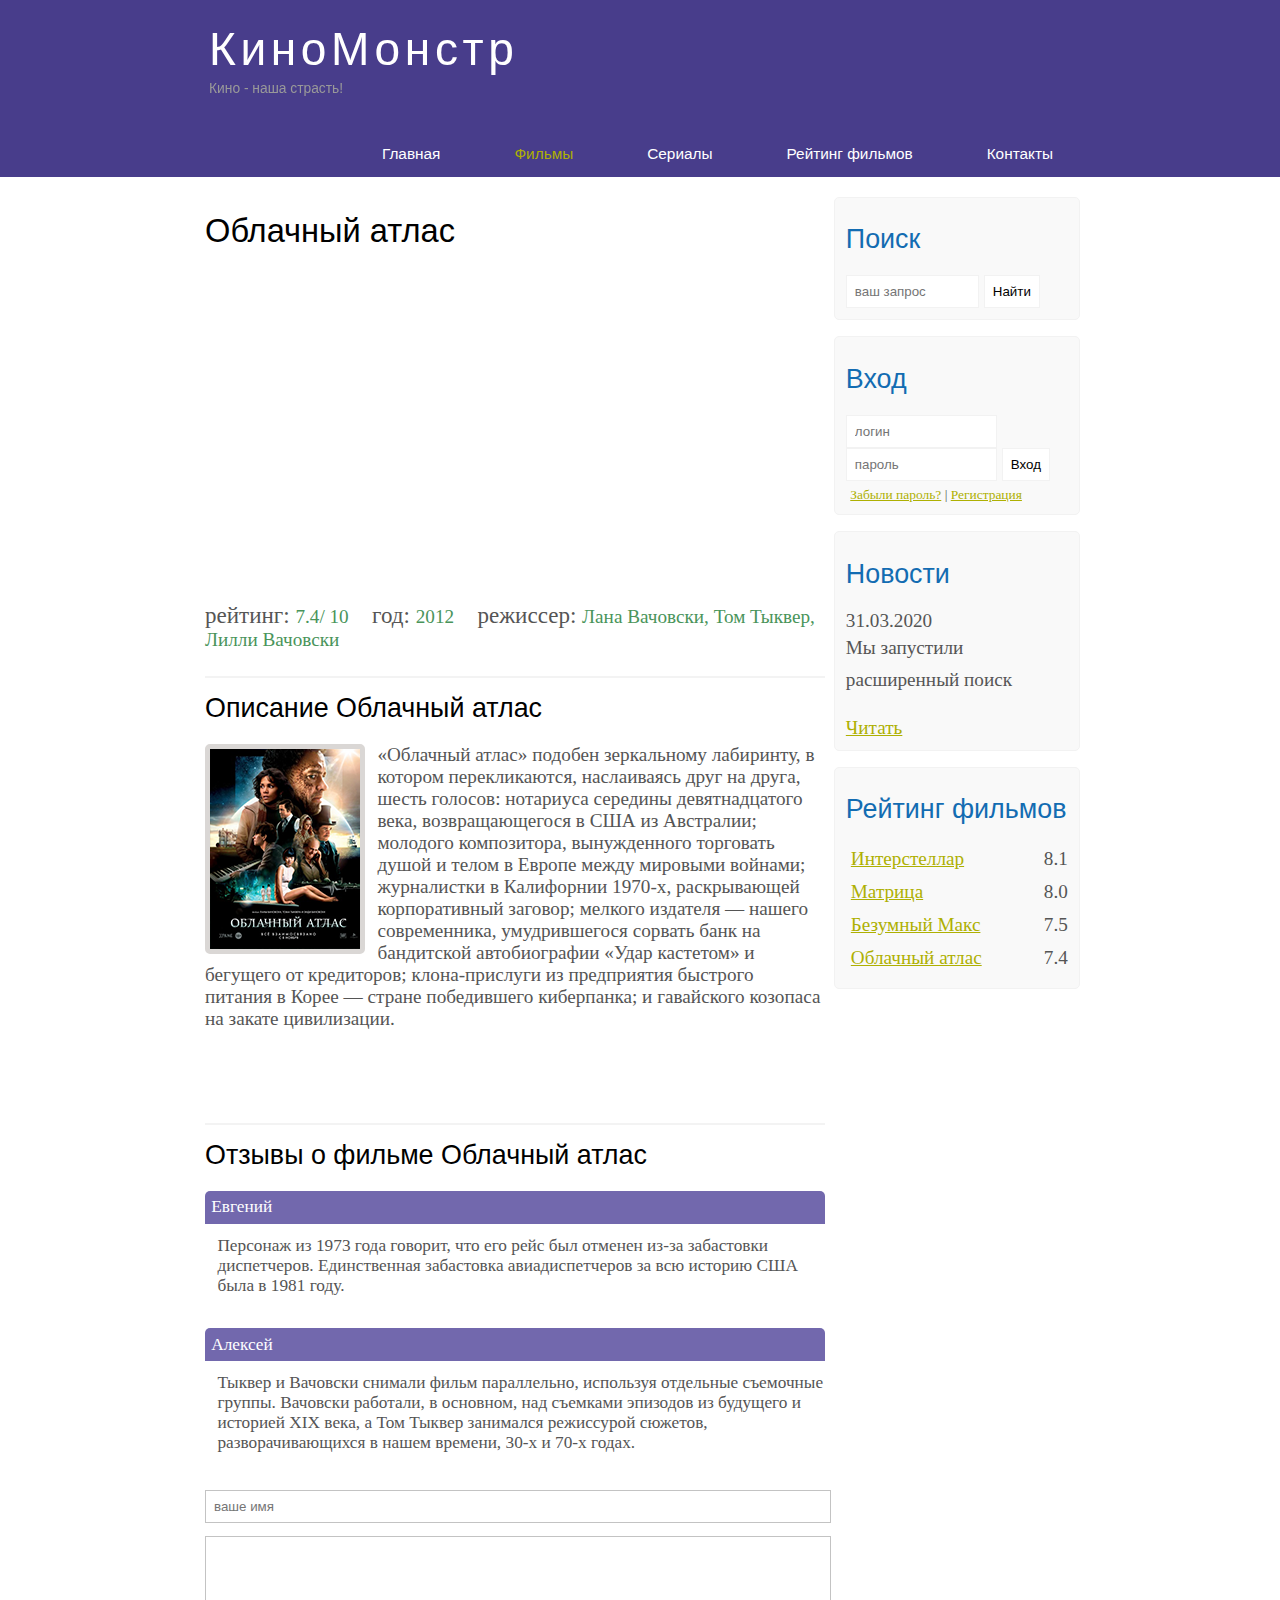
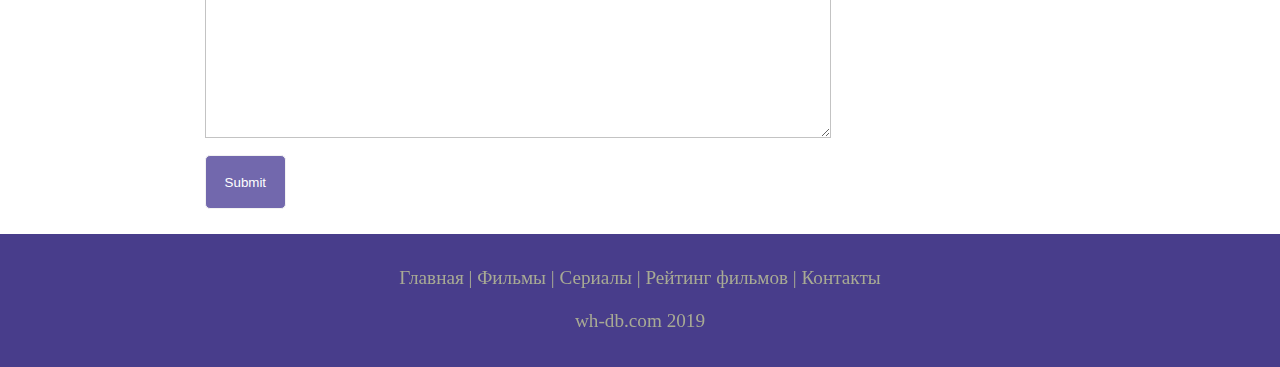
<file: kinomonster/show4.html>
<!DOCTYPE html>
<html lang="en">
<head>
	<meta charset="UTF-8">
	<meta name="viewport" content="width=device-width initial-scale=1.0">
	<title>Облачный атлас</title>
	<meta name="description" content="Киномонстр - это портал о кино">
	<meta name="keywords" content="фильмы, фильмы онлайн, hd">
	<link rel="stylesheet" type="text/css" href="assets/css/style.css">
</head>
<body>

	<div class="main">
		<div class="header">
			<div class="logo">
				<div class="logotext">
					<h1><a href="index.html">КиноМонстр</a></h1>
					<h2>Кино - наша страсть!</h2>
				</div>
			</div>
			<div class="menubar">
				<ul class="menu">
					<li><a href="index.html">Главная</a> </li>
					<li class="selected"><a href="films.html">Фильмы</a> </li>
					<li><a href="#">Сериалы</a> </li>
					<li><a href="rating.html">Рейтинг фильмов</a> </li>
					<li><a href="contact.html">Контакты</a> </li>
				</ul>
			</div>
		</div>
		<div class="site_content">
			<div class="sidebar_container">
				<div class="sidebar">
					<h2>Поиск</h2>
					<form method="post" action="#" id="search_form">
						<input type="search" name="search_field" placeholder="ваш запрос"/>
						<input type="submit" class="btn" value="Найти"/>
					</form>
				</div>

				<div class="sidebar">
					<h2>Вход</h2>
					<form method="post" action="#" id="login">
						<input type="text" name="login_field" placeholder="логин"/>
						<input type="password" name="password_field" placeholder="пароль"/>
						<input type="submit" class="btn" value="Вход"/>
						<div class="lables_passreg_text">
							<span><a href="#">Забыли пароль?</a></span> | <span><a href="#">Регистрация</a></span>
						</div>
					</form>
				</div>

				<div class="sidebar">
					<h2>Новости</h2>
					<span>31.03.2020</span>
					<p>Мы запустили расширенный поиск</p>
					<a href="#">Читать</a>
				</div>

				<div class="sidebar">
					<h2>Рейтинг фильмов</h2>
					<ul>
						<li><a href="show.html">Интерстеллар</a><span class="rating_sidebar">8.1</span></li>
						<li><a href="show3.html">Матрица</a><span class="rating_sidebar">8.0</span></li>
						<li><a href="show2.html">Безумный Макс</a><span class="rating_sidebar">7.5</span></li>
						<li><a href="show4.html">Облачный атлас</a><span class="rating_sidebar">7.4</span></li>
					</ul>
				</div>
			</div>

			<div class="content">
				<h1>Облачный атлас</h1>

				<iframe width="560" height="315" src="https://www.youtube.com/embed/K2VtiZSvwuo" frameborder="0" allow="accelerometer; autoplay; encrypted-media; gyroscope; picture-in-picture" allowfullscreen></iframe>

				<div class="info_film_page">
					<span class="label">рейтинг: </span><span class="value">7.4/ 10</span>
					<span class="label">год: </span><span class="value">2012</span>
					<span class="label">режиссер: </span><span class="value">Лана Вачовски, Том Тыквер, Лилли Вачовски</span>
				</div>
				<hr>

				<h2>Описание Облачный атлас</h2>
				<div class="description_film">
					<img src="assets/img/cloud.png">

					«Облачный атлас» подобен зеркальному лабиринту, в котором перекликаются, наслаиваясь друг на друга, шесть голосов: нотариуса середины девятнадцатого века, возвращающегося в США из Австралии; молодого композитора, вынужденного торговать душой и телом в Европе между мировыми войнами; журналистки в Калифорнии 1970-х, раскрывающей корпоративный заговор; мелкого издателя — нашего современника, умудрившегося сорвать банк на бандитской автобиографии «Удар кастетом» и бегущего от кредиторов; клона-прислуги из предприятия быстрого питания в Корее — стране победившего киберпанка; и гавайского козопаса на закате цивилизации.
				</div>

				<hr>
				<h2>Отзывы о фильме Облачный атлас</h2>
				<div class="reviews">
					<div class="reviews_name">Евгений</div>
					<div class="reviews_text">Персонаж из 1973 года говорит, что его рейс был отменен из-за забастовки диспетчеров. Единственная забастовка авиадиспетчеров за всю историю США была в 1981 году.
					</div>

					<br>

					<div class="reviews_name">Алексей</div>
					<div class="reviews_text">Тыквер и Вачовски снимали фильм параллельно, используя отдельные съемочные группы. Вачовски работали, в основном, над съемками эпизодов из будущего и историей XIX века, а Том Тыквер занимался режиссурой сюжетов, разворачивающихся в нашем времени, 30-х и 70-х годах.
					</div>
				</div>

				<div class="send">
					
					<form method="post" action="#" id="review">
						<input type="text" name="review_name" placeholder="ваше имя">
						<textarea name="review_text"></textarea>
						<input type="submit" name="Отправить">
					</form>
				</div>

			</div>
		</div>

		<div class="footer">
			<p>
				<a href="index.html">Главная</a> |
				<a href="films.html">Фильмы</a> |
				<a href="#">Сериалы</a> |
				<a href="rating.html">Рейтинг фильмов</a> |
				<a href="contact.html">Контакты</a>
			</p>
			<p>wh-db.com 2019</p>
		</div>
	</div>

</body>
</html>
</file>
<file: kinomonster/assets/css/style.css>
* {
	margin: 0;
	padding: 0;
}

body {
	font-size: 1.2em;
	background-color: #fff;
	color: #555;
}

p {
	padding: 0 0 20px 0;
	line-height: 1.7em;
}

input[type="text"], input[type="password"], input[type="search"] {
	color: #5d5d5d;
	width: 60%;
	padding: 8px;
}

input, textarea {
	outline: none;
	border: none;
	border: solid 1px #f2f2f2;
}

h1, h2 {
	font: normal 170% 'century gothic', arial;
	margin: 0 0 15px 0;
	padding: 15px 0 5px 0;
	color: #000;
}

h2 {
	font-size: 140%;
}

a, a:hover {
	outline: none;
	text-decoration: underline;
	color: #aeb002;
}

ul {
	margin: 2px 0 22px 17px;
}

ul li {
	margin: 0 0 6px 0;
	padding: 0 0 4px 5px;
	line-height: 1.5em;
}

.header{
	background-color: darkslateblue;
	height: 177px;
	font-size: 0.8em;
	margin-left: 0px;
	margin-right: 0px;
	min-width: 900px;
}

.main, .logo, .menubar, .site_content, .footer {
	margin-left: auto;
	margin-right: auto;
}
.logo{
	width: 880px;
	padding-bottom: 40px; /*отступ снизу от элемента*/
}

.logo h1, .logo h2 {
	font: normal 300% 'century gothic', arial, sans-serif;
	margin: 0 0 0 9px;
}

.logotext h1, .logotext h1 a, .logotext h1 a:hover {
	padding: 22px 0 0 0;
	color: #fff;
	letter-spacing: 0.1em; /*интервал между символами*/
	text-decoration: none; /*для стилизации тега ссылки <a>*/
}

.logotext h2 {
	font-size: 0.9em;
	padding: 4px 0 0 0;
	color: #999;
}

.menubar {
	width: 900px;
	height: 46px;
}

ul.menu {
	float: right;
}
ul.menu li{
	float: left;
	padding: 0 0 0 9px;
	list-style: none;
	margin: 1px 2px 0 0;
}

ul.menu li a {
	font: normal 100% 'trebuchet ms', sans-serif;
	display: block;
	height: 20px;
	padding: 6px 35px 5px 28px;
	color: #fff;
	text-decoration: none; 
}

ul.menu li.selected a {
	color: #aeb002;
}

ul.menu li a:hover {
	color: #e4ec04;
}

hr {
	border: solid 1px #f3f3f3;
}

.site_content {
	width: 880px;
	overflow: hidden;
	margin: 20px auto 0 auto;
	background-color: white;
}

.sidebar_container {
	float: right;
	width: 224px;
}

.sidebar {
	float: right;
	width: 222px;
	padding: 5%;
	margin: 0 0 16px 0;
	border: solid 1px #f2f2f2;
	border-radius: 5px;
	background-color: #f9f9f9;
}

.btn {
	padding: 8px;
	background-color: white;
	cursor: pointer;
}

.sidebar h2 {
	color: #136cb2;
}

.lables_passreg_text {
	font-size: 0.7em;
	margin-top: 3%;
	margin-left: 2%;

}

.sidebar ul {
	margin: 0;
}
.sidebar ul li {
	list-style-type: none;
	margin: 0 0 0 0;
}

.sidebar .rating_sidebar {
	float: right;
}

.content {
	text-align: left;
	width: 620px;
	padding: 0 0 0 5px;
	float: left;
}

.content a {
	text-decoration: none;
}

.films_block {
	margin-bottom: 5%;
}

.films_block img {
	border-radius: 5px;
	border: solid 5px #dad7d5;
	width: 22%;
}

.posts .posts_content {
	font-size: 0.8em;
}

.info_film_page {
	margin-top: 2%;
	margin-bottom: 4%;
}

.info_film_page .label{
	font-size: 1.2em;
}

.info_film_page .value{
	font-size: 1em;
	color: #49945a;
	margin-right: 3%;
}

.description_film {
	margin-bottom: 15%;
}

.description_film img {
	float: left;
	margin-right: 2%;
	border-radius: 5px;
	border: solid 5px #dad7d5;
}






.reviews {
	margin-bottom: 4%;
	font-size: 0.9em;
}

.reviews .reviews_name {
	background-color: #7268ad;
	color: white;
	padding: 1%;
	border-top-left-radius: 5px;
	border-top-right-radius: 5px;
}

.reviews .reviews_text {
	padding: 2% 0% 2% 2%;
}

.send {
	margin-bottom: 4%;
}

.send input[type="text"], textarea {
	border: solid 1px #c3c3c3;
	margin-bottom: 2%;
}

.send input[type="text"] {
	width: 98%;
}

.send textarea {
	width: 624px;
	height: 200px;
}

.send input[type="submit"] {
	background-color: #7268ad;
	color: white;
	padding: 3%;
	border-radius: 5px;
}




.send_contact input[type="text"] {
  width: 500px;
}

.send_contact textarea {
  width: 516px;
}



.info_film {
	margin-bottom: 5%;
	background-color: #f9f9f9;
	padding: 5%;
	height: 270px;
}

.info_film img {
	float: left;
	margin-right: 2%;
	border-radius: 5px;
	border: solid 5px #dad7d5;
	width: 25%;
}

.button {
	background-color: #7268ad;
	padding: 2%;
	color: white;
	border-radius: 5px;
	float: right;
	margin-top: 5%;
	clear: both;
	font-size: 0.8em;
}

.button a {
	color: white;
}


table {
	width: 100%;
	border: solid 1px #f4f4f4;
}

td {
	padding: 2%;
	border: solid 1px #f4f4f4;
}

td img {
	width: 60px;
	vertical-align: middle;
}

.center {
	text-align: center;
}

.rating {
	font-weight: bold;
}






.footer {
	width: 100%;
	height: 100px;
	padding: 28px 0 5px 0;
    text-align: center;
    background-color: darkslateblue;
    color: #a8aa94;
    margin-left: 0px;
    margin-right: 0px;
    min-width: 900px;
}

.footer a {
	color: #a8aa94;
	text-decoration: none;
}

.footer a:hover {
	color: #fff;
	text-decoration: none;
}

.footer p {
	padding: 0 0 10px 0;
}


/*CSS Mobile
Задать метатэг viewport в html файлах
<meta name="viewport" content="width=device-width initial-scale=1.0">
и далее код в CSS*/

@media only screen
and (min-device-width : 320px)
and (max-device-width : 568px) {
	.header {
		    background-color: #257965;
		    min-width: 100%;
		    height: 20%;
		    text-align: center;
	}
	.logo {
		width: 100%;
	}

	.site_content {
		width: 100%
	}

	.menubar {
		width: 100%;
		height: 100%;

	}

	.content {
		width: 100%;
		text-align: center;
	}

	.site_content {
		text-align: center;

	}

	.sidebar_container {
		display: none;
	}

	.footer {
		    background-color: #257965;
		    display: none;
	}

	ul.menu {
		float: none;
	}

	ul.menu li {
		margin: 0;
		padding: 0;
		float: none;
	}

	.logo h1 {
		font: normal 235% 'century gothic', arial, sans-serif;
	}


	.logo h2 {
		font: normal 100% 'century gothic', arial, sans-serif;
		color: white;
	}

	.content h1, h2 {
		font: normal 110% 'century gothic', arial;
	}

	.film_block img {
		width: 
	}

	.posts_content p {
		line-height: 1.5em;
		padding: 3%;
		text-align: left;
	}

	.posts p {
		font-size: 120%;
	}

	/*films page*/
	.info_film {
		float: none;
		height: 100%;
	}

	.info_film img {
		width: 90%;
		margin-bottom: 5%;
	}

	.button {
		float: none;
	}

	/*rating page*/

	table {
		display: block;
	}

	th {
		font-size: 75%;
	}

	td {
		padding: 0;
		margin: 0;
		font-size: 75%;
		text-align: left;
	}

	/*show page*/

	iframe {
		width: 88%;
		height: 100%;
	}

	.description_film {
		width: 90%;
		text-align: left;
		margin: 2%;
	}

	.description_film img {
		float: none;
		width: 73%;
		display: block;
		margin: 0;
		padding: 0;
		margin-left: 11%;
		margin-bottom: 7%;
	}

	.reviews {
		text-align: left;
		width: 96%;	
	}

	.send input[type="text"] {
		width: 80%;
	}

	.send textarea {
		width: 85%;
	}

}
</file>
